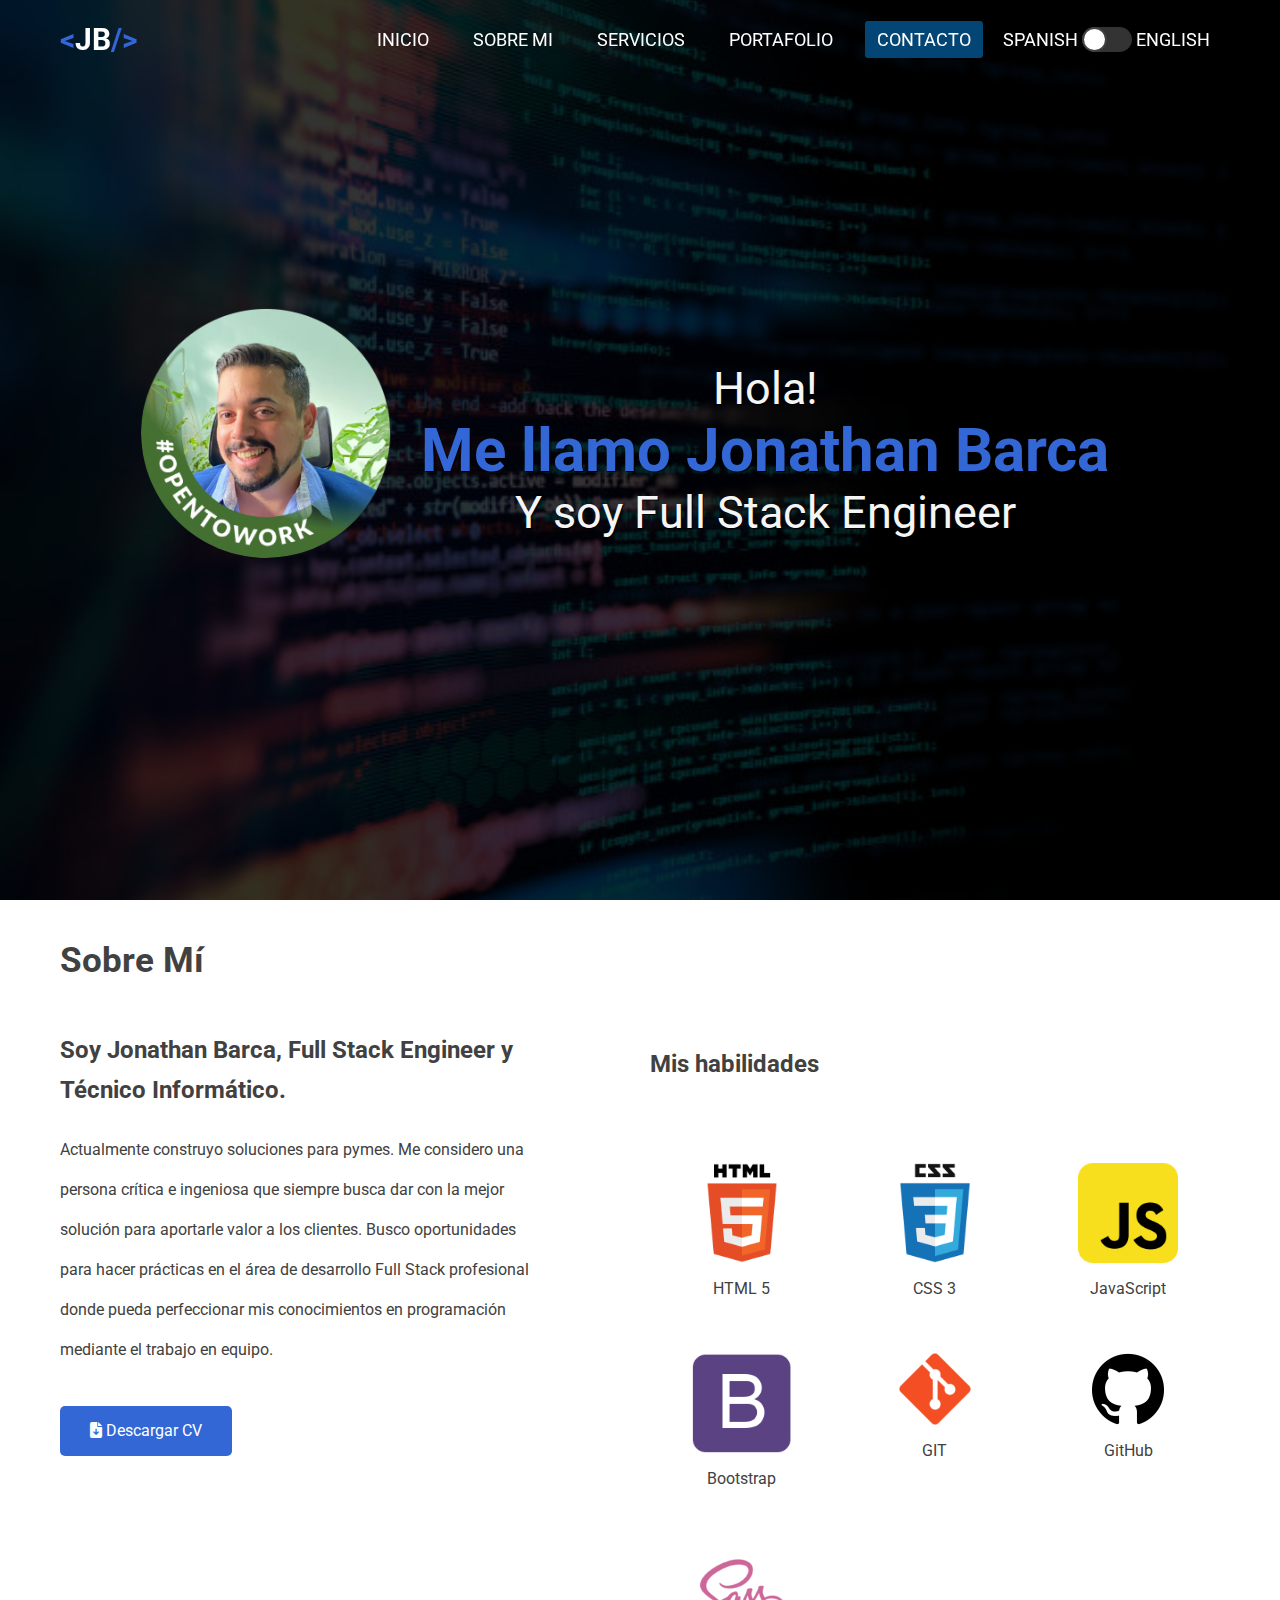
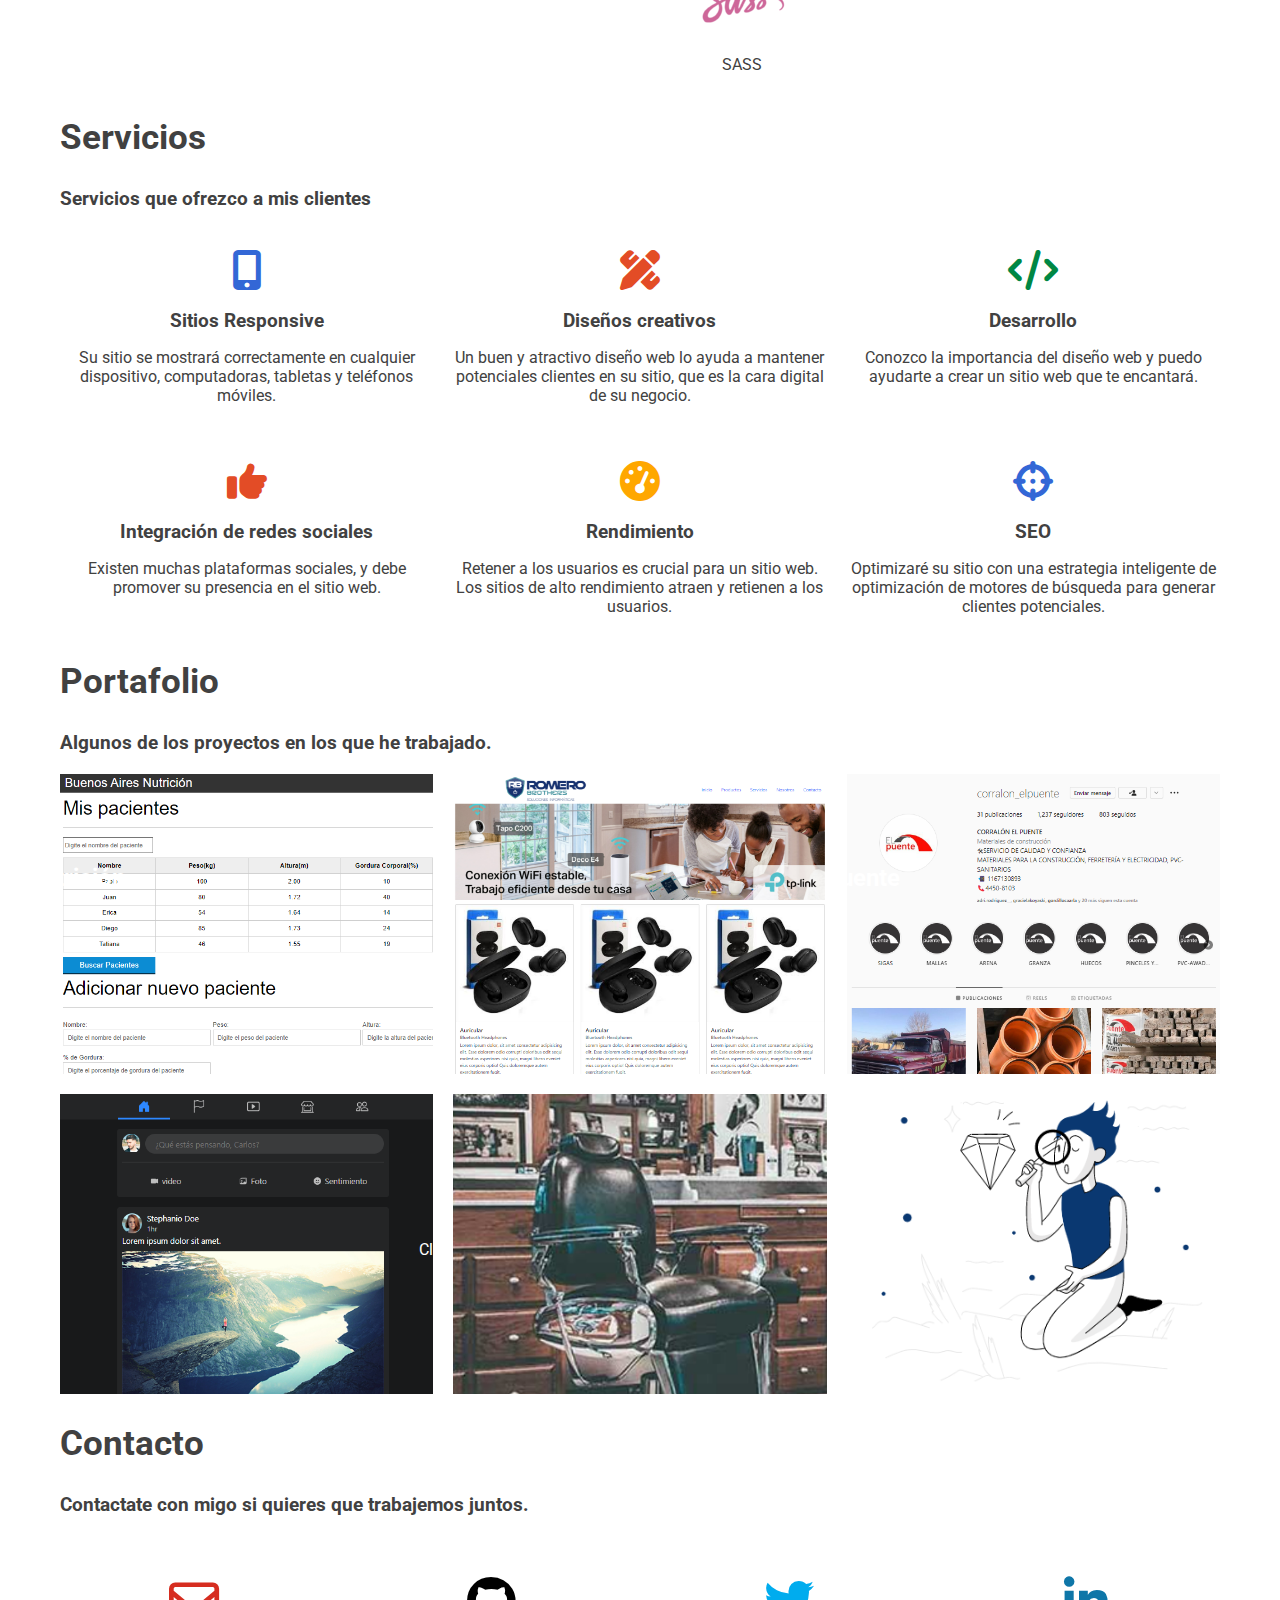
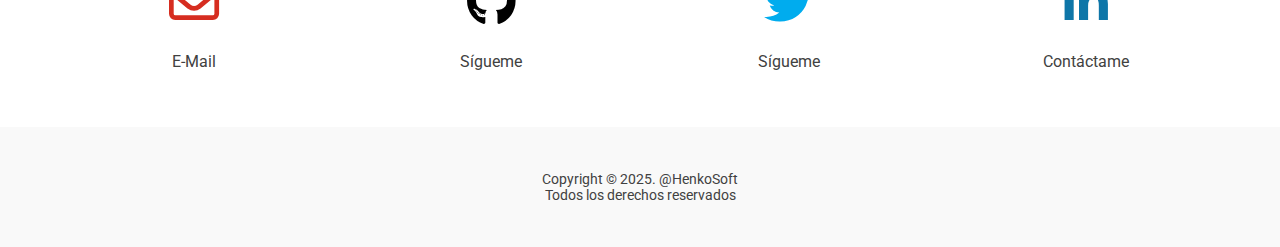
<file: index.html>
<!DOCTYPE html>
<html lang="es">
<head>
    <meta charset="UTF-8">
    <meta http-equiv="X-UA-Compatible" content="IE=edge">
    <meta name="viewport" content="width=device-width, initial-scale=1.0">
    <title>Jonathan Barca</title>
    <link rel="stylesheet" href="./css/reset.css">
    <link rel="stylesheet" href="./css/styles.css">
    <link rel="preconnect" href="https://fonts.googleapis.com">
    <link rel="preconnect" href="https://fonts.gstatic.com" crossorigin>
    <link href="https://fonts.googleapis.com/css2?family=Montserrat:wght@300;400;700&family=Open+Sans:wght@300;400;700&family=Roboto:ital,wght@0,400;1,100&display=swap" rel="stylesheet">
    <link rel="stylesheet" href="./assets/fontawesome/css/all.css">
    <link rel="apple-touch-icon" sizes="180x180" href="./assets/ico/apple-touch-icon.png">
    <link rel="icon" type="image/png" sizes="32x32" href="./assets/ico/favicon-32x32.png">
    <link rel="icon" type="image/png" sizes="16x16" href="./assets/ico/favicon-16x16.png">
</head>
<body>
    <header class="header">
        <nav class="header__nav">
            <a href="#home" class="logo nav-link"> JB </a>
            <button class="nav-toggle" aria-label="Abrir menu">
                <i class="fas fa-bars"></i>
            </button>
            <ul class="nav-menu">
                <li class="nav-menu-item">
                    <a href="#home" class="nav-menu-link nav-link">Inicio</a>
                </li>
                <li class="nav-menu-item">
                    <a href="#about" class="nav-menu-link nav-link">Sobre mi</a>
                </li>
                <li class="nav-menu-item">
                    <a href="#service" class="nav-menu-link nav-link">Servicios</a>
                </li>
                <li class="nav-menu-item">
                    <a href="#portfolio" class="nav-menu-link nav-link">Portafolio</a>
                </li>
                <li class="nav-menu-item">
                    <a href="#contact" class="nav-menu-link nav-link nav-menu-link_active">Contacto</a>
                </li>
                <li class="nav-menu-item">
                    <span class="es">Spanish</span>
                    <input type="checkbox" class="check">
                    <span class="en">English</span>
                </li>
            </ul>
        </nav>
    </header>
    <main class="main">
        <section id="home" class="home">
            <div class="home__background"></div>
            <picture class="home__picture">
              <img class="home__img" src="./img/foto_perfil_opentowork.png" alt="Foto de perfil">
            </picture>
            <div class="home__description">
              <span class="home__title--primary">Hola!</span>
              <h1 class="home__title">Me llamo Jonathan Barca</h1>
              <span class="home__title--secondary">Y soy Full Stack Engineer</span>
            </div>
        </section>
        <section id="about" class="about">
            <div class="container">
                <h2 class="about__title">Sobre Mí</h2>
                <div class="about__grid">
                    <div class="about__description">   
                        <h2>Soy Jonathan Barca, Full Stack Engineer y Técnico Informático.</h2>
                        <p>Actualmente construyo soluciones para pymes. Me considero una persona crítica e ingeniosa que siempre busca dar con la mejor solución para aportarle valor a los clientes. Busco oportunidades para hacer prácticas en el área de desarrollo Full Stack profesional donde pueda perfeccionar mis conocimientos en programación mediante el trabajo en equipo.</p>
                        <a class="about__button--cv" href="./assets/CV_ Jonathan_Walter_Romero_ES.pdf" download="Jonathan Romero CV"><span><i class="fa-sharp fa-solid fa-file-arrow-down"></i></span> Descargar CV</a>
                    </div>
                    <div class="about__skills">
                        <div class="skill__title">
                            <h2>Mis habilidades</h2>
                        </div>
                        <div class="skill__item">
                            <img src="./img/icon_html5.png" alt="icono">
                            <div class="skill__name">HTML 5</div>
                        </div>
                        <div class="skill__item">
                            <img src="./img/icon_css.png" alt="icono">
                            <div class="skill__name">CSS 3</div>
                        </div>
                        <div class="skill__item">
                            <img src="./img/icon_javascript.png" alt="icono">
                            <div class="skill__name">JavaScript</div>
                        </div>
                        <div class="skill__item">
                            <img src="./img/icon_bootstrap.png" alt="icono">
                            <div class="skill__name">Bootstrap</div>
                        </div>
                        <div class="skill__item">
                            <img src="./img/git_logo_icon.png" alt="icono">
                            <div class="skill__name">GIT</div>
                        </div>
                        <div class="skill__item">
                            <img src="./img/github-logo_icon.png" alt="icono">
                            <div class="skill__name">GitHub</div>
                        </div>
                        <div class="skill__item">
                            <img src="./img/sass_icon.png" alt="icono">
                            <div class="skill__name">SASS</div>
                        </div>
                    </div>
                </div>
            </div>                 
        </section>
        <section id="service" class="main__service">
            <div class="main__container">
                <h2 class="section__title">Servicios</h2>
                <h3 class="section__subtitle">Servicios que ofrezco a mis clientes</h3>
                <div class="services__grid">
                    <div class="services__item">
                        <i class="fa-solid fa-mobile-screen-button"></i>
                        <h3>Sitios Responsive</h3>
                        <p>Su sitio se mostrará correctamente en cualquier dispositivo, computadoras, tabletas y teléfonos móviles.</p>
                    </div>
                    <div class="services__item">
                        <i class="fa-solid fa-pen-ruler"></i>
                        <h3>Diseños creativos</h3>
                        <p>Un buen y atractivo diseño web lo ayuda a mantener potenciales clientes en su sitio, que es la cara digital de su negocio.</p>
                    </div>
                    <div class="services__item">
                        <i class="fa-solid fa-code"></i>
                        <h3>Desarrollo</h3>
                        <p>Conozco la importancia del diseño web y puedo ayudarte a crear un sitio web que te encantará.</p>
                    </div>
                    <div class="services__item">
                        <i class="fa-solid fa-thumbs-up"></i>
                        <h3>Integración de redes sociales</h3>
                        <p>Existen muchas plataformas sociales, y debe promover su presencia en el sitio web.</p>
                    </div>
                    <div class="services__item">
                        <i class="fa-solid fa-gauge-high"></i>
                        <h3>Rendimiento</h3>
                        <p>Retener a los usuarios es crucial para un sitio web. Los sitios de alto rendimiento atraen y retienen a los usuarios.</p>
                    </div>
                    <div class="services__item">
                        <i class="fa-solid fa-crosshairs"></i>
                        <h3>SEO</h3>
                        <p>Optimizaré su sitio con una estrategia inteligente de optimización de motores de búsqueda para generar clientes potenciales.</p>
                    </div>
                </div>
            </div>
        </section>
        <section id="portfolio" class="main__portfolio">
            <div class="portfolio__container">
                <h2 class="portfolio__title">Portafolio</h2>
                <h3 class="portfolio__subtitle">Algunos de los proyectos en los que he trabajado.</h3>
                <div class="portfolio__grid">
                    <div class="portfolio__item--one">
				        <h2>Bs. As. Nutrición</h2>
                        <p>Sitio web para el cálculo del IMC</p>
                        <div class="portfolio__buttons">
                            <a class="button" href="https://scrolldev.github.io/buenosAiresNutricion/" target="_blank">Website</a>
                            <a class="button" href="https://github.com/scrolldev/buenosAiresNutricion" target="_blank">Repository</a>  
                        </div>                              
                    </div>
                    <div class="portfolio__item--two">
                        <h2>Romero Brothers</h2>
                        <p>Tienda De Tecnología</p>
                        <div class="portfolio__buttons">
                            <a class="button" href="https://scrolldev.github.io/romeroBrothersWeb/" target="_blank">Website</a>
                            <a class="button" href="https://github.com/scrolldev/romeroBrothersWeb" target="_blank">Repository</a>  
                        </div>
                    </div>
                    <div class="portfolio__item--three">
                        <h2>Corralon El Puente</h2>
                        <p>Corralon de materiales</p>
                        <div class="portfolio__buttons">
                            <a class="button" href="https://scrolldev.github.io/corralonElPuente/" target="_blank">Website</a>
                            <a class="button" href="https://github.com/scrolldev/corralonElPuente" target="_blank">Repository</a>  
                        </div>
                    </div>
                    <div class="portfolio__item--four">
                        <h2>Red social</h2>
                        <p>Clon red social</p>
                        <div class="portfolio__buttons">
                            <a class="button" href="https://scrolldev.github.io/redSocial/" target="_blank">Website</a>
                            <a class="button" href="https://github.com/scrolldev/redSocial" target="_blank">Repository</a>  
                        </div>
                    </div>
                    <div class="portfolio__item--five">
                        <h2>Barbería Alura</h2>
                        <p>Negocio barbería</p>
                        <div class="portfolio__buttons">
                            <a class="button" href="https://scrolldev.github.io/barberiaAlura/" target="_blank">Website</a>
                            <a class="button" href="https://github.com/scrolldev/barberiaAlura" target="_blank">Repository</a>  
                        </div>
                    </div>
                    <div class="portfolio__item--six">
                        <h2>Encriptador</h2>
                        <p>Encriptador Alura</p>
                        <div class="portfolio__buttons">
                            <a class="button" href="https://scrolldev.github.io/encriptadorAlura/" target="_blank">Website</a>
                            <a class="button" href="https://github.com/scrolldev/encriptadorAlura" target="_blank">Repository</a>  
                        </div>
                    </div>
                </div>
            </div>
        </section>
        <section id="contact">
            <div class="main__contact">
                <h2 class="contact__title">Contacto</h2>
                <h3 class="contact__subtitle">Contactate con migo si quieres que trabajemos juntos.</h3>
                <div class="contact__grid">
                    <a href="mailto:jonathanbarca85@gmail.com" target="_blank" rel="nooponer noreferrer">
                        <div class="contact__item">
                            <i class="fa-regular fa-envelope"></i>
                            <p>E-Mail</p>
                        </div>
                    </a>  
                    <a href="https://github.com/scrolldev" target="_blank" rel="nooponer noreferrer">
                        <div class="contact__item">
                            <i class="fa-brands fa-github"></i>
                            <p>Sígueme</p>
                        </div>
                    </a>
                    <a href="https://twitter.com/jonathanwromero" target="_blank" rel="nooponer noreferrer">
                        <div class="contact__item">
                            <i class="fa-brands fa-twitter"></i>
                            <p>Sígueme</p>
                        </div>
                    </a>
                    <a href="www.linkedin.com/in/jonathanbarca" target="_blank" rel="nooponer noreferrer">
                        <div class="contact__item">
                            <i class="fa-brands fa-linkedin-in"></i>
                            <p>Contáctame</p>
                        </div>
                    </a>
                </div>
            </div>
        </section>
    </main>
    <footer class="footer">
        <div class="footer__container">
            <p>Copyright © 2025. 
                <a href="https://henkosoft.com/">@HenkoSoft</a>
                <br />
                Todos los derechos reservados
            </p>
        </div>
    </footer>
    <script src="./js/index.js"></script>
</body>
</html>
</file>
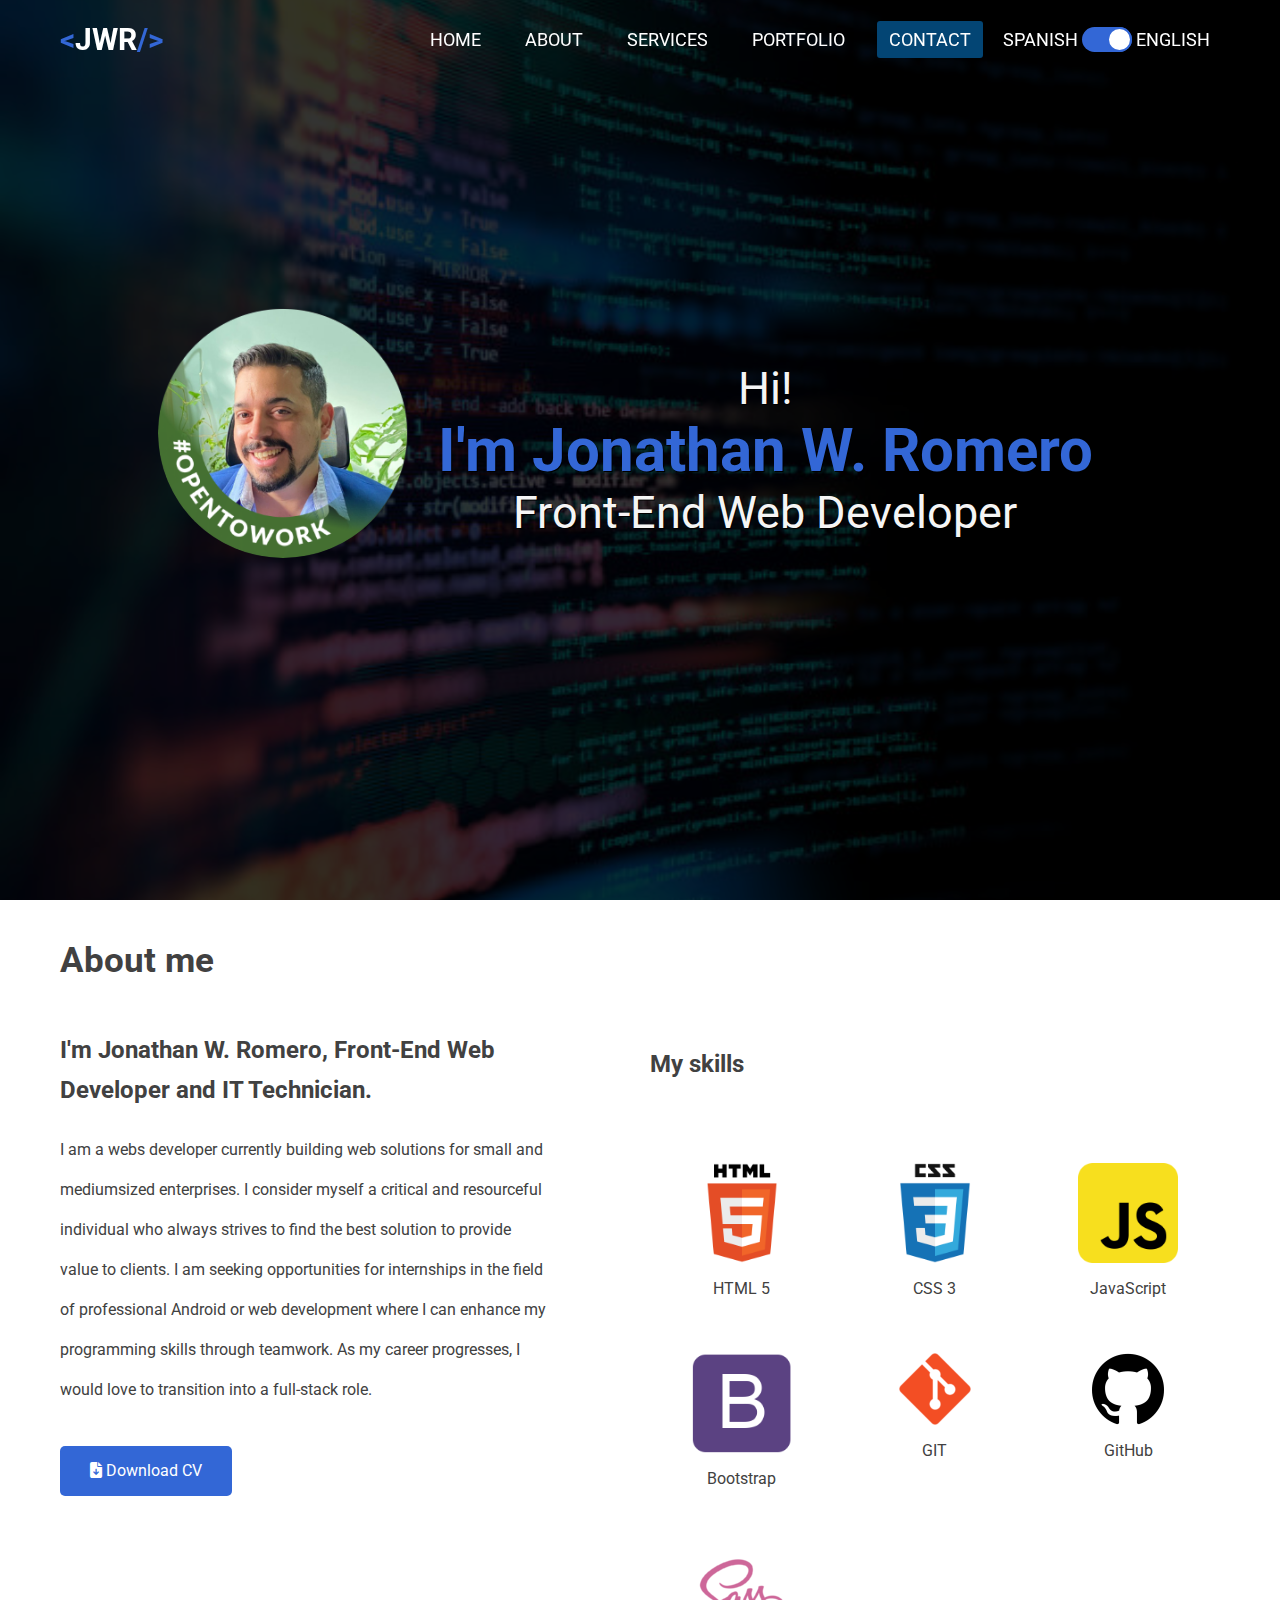
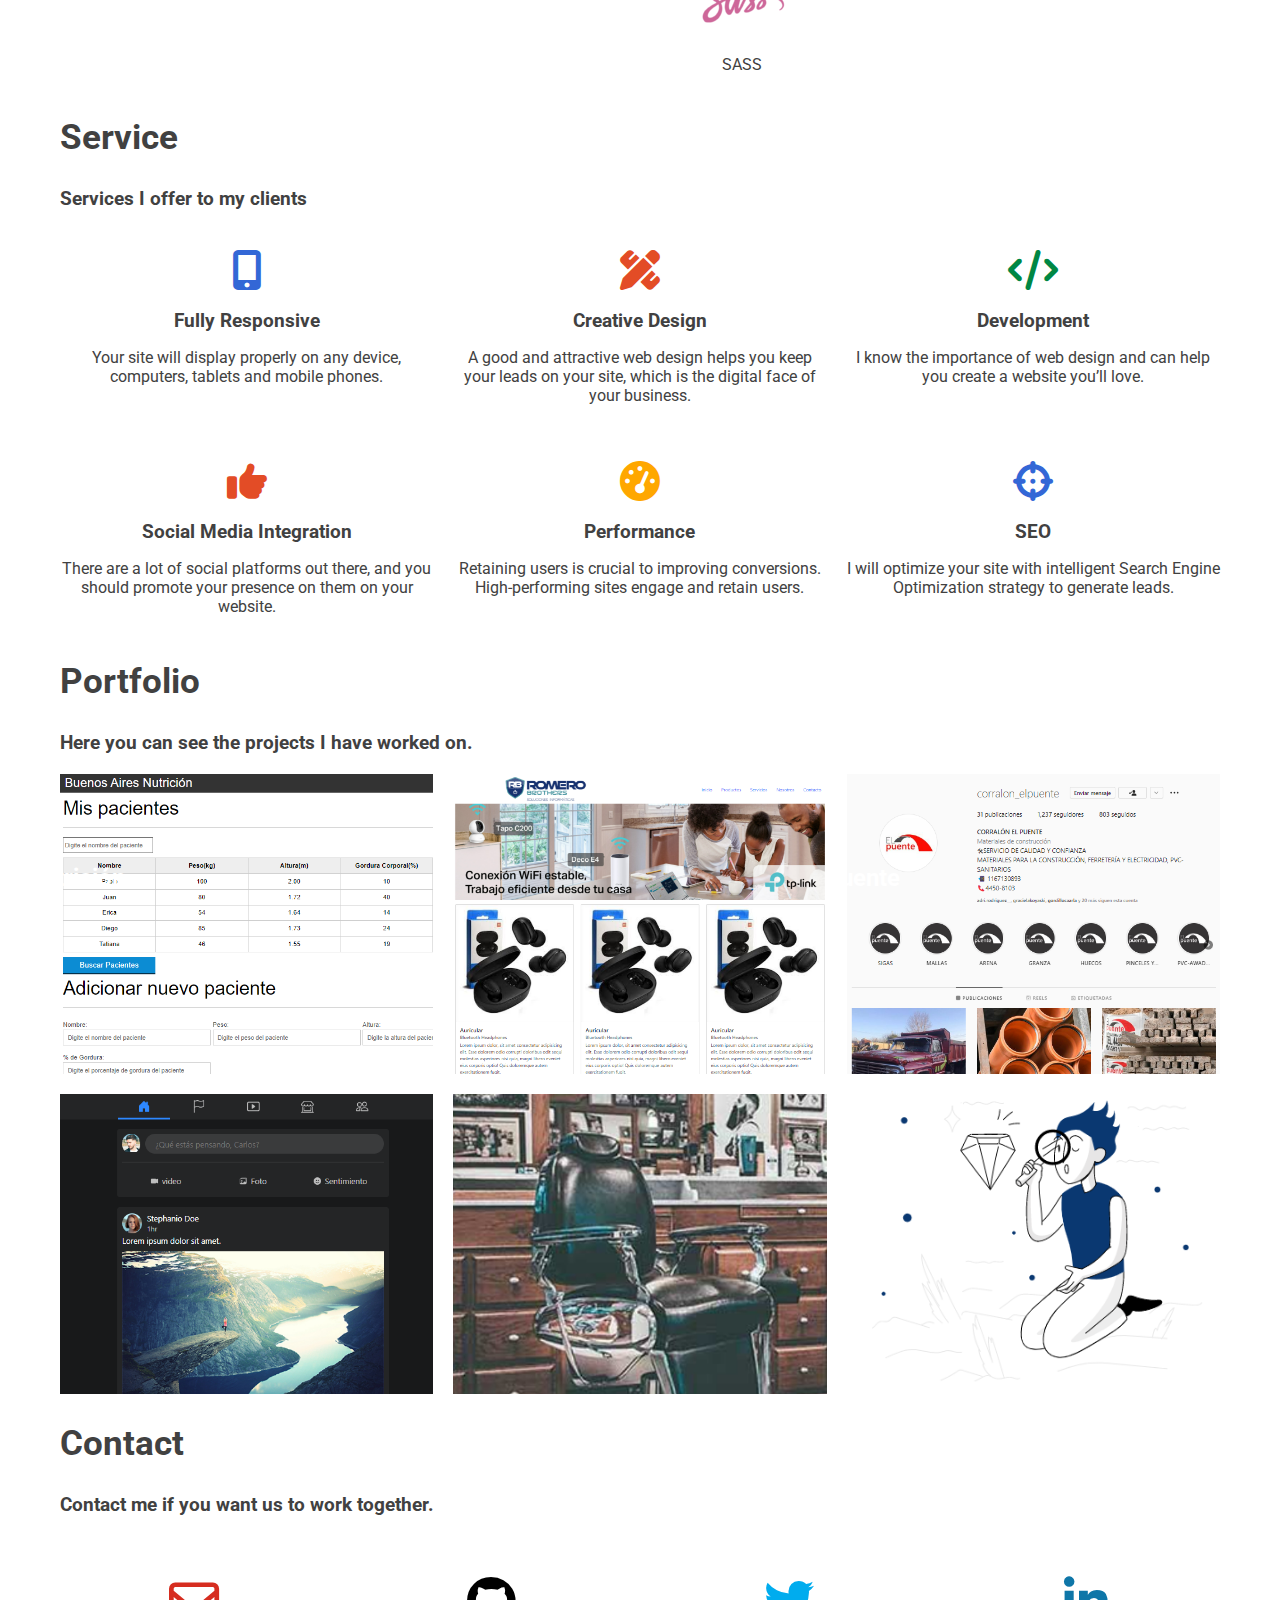
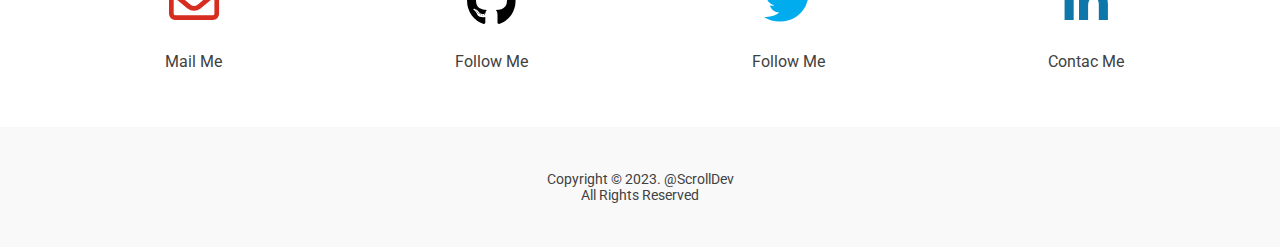
<file: en/index.html>
<!DOCTYPE html>
<html lang="en">
<head>
    <meta charset="UTF-8">
    <meta http-equiv="X-UA-Compatible" content="IE=edge">
    <meta name="viewport" content="width=device-width, initial-scale=1.0">
    <title>Jonathan W. Romero</title>
    <link rel="stylesheet" href="../css/reset.css">
    <link rel="stylesheet" href="../css/styles.css">
    <link rel="preconnect" href="https://fonts.googleapis.com">
    <link rel="preconnect" href="https://fonts.gstatic.com" crossorigin>
    <link href="https://fonts.googleapis.com/css2?family=Montserrat:wght@300;400;700&family=Open+Sans:wght@300;400;700&family=Roboto:ital,wght@0,400;1,100&display=swap" rel="stylesheet">
    <link rel="stylesheet" href="../assets/fontawesome/css/all.css">
    <link rel="apple-touch-icon" sizes="180x180" href="../assets/ico/apple-touch-icon.png">
    <link rel="icon" type="image/png" sizes="32x32" href="../assets/ico/favicon-32x32.png">
    <link rel="icon" type="image/png" sizes="16x16" href="../assets/ico/favicon-16x16.png">
</head>
<body>
    <header class="header">
        <nav class="header__nav">
            <a href="#home" class="logo nav-link"> JWR </a>
            <button class="nav-toggle" aria-label="Abrir menu">
                <i class="fas fa-bars"></i>
            </button>
            <ul class="nav-menu">
                <li class="nav-menu-item">
                    <a href="#home" class="nav-menu-link nav-link">Home</a>
                </li>
                <li class="nav-menu-item">
                    <a href="#about" class="nav-menu-link nav-link">About</a>
                </li>
                <li class="nav-menu-item">
                    <a href="#service" class="nav-menu-link nav-link">Services</a>
                </li>
                <li class="nav-menu-item">
                    <a href="#portfolio" class="nav-menu-link nav-link">Portfolio</a>
                </li>
                <li class="nav-menu-item">
                    <a href="#contact" class="nav-menu-link nav-link nav-menu-link_active">Contact</a>
                </li>
                <li class="nav-menu-item">
                    <span class="es">Spanish</span>
                    <input type="checkbox" class="check" checked>
                    <span class="en">English</span>
                </li>
            </ul>
        </nav>
    </header>
    <main class="main">
        <section id="home" class="home">
            <div class="home__background"></div>
            <picture class="home__picture">
              <img class="home__img" src="../img/foto_perfil_opentowork.png" alt="Foto de perfil">
            </picture>
            <div class="home__description">
              <span class="home__title--primary">Hi!</span>
              <h1 class="home__title">I'm Jonathan W. Romero</h1>
              <span class="home__title--secondary">Front-End Web Developer</span>
            </div>
        </section>
        <section id="about" class="about">
            <div class="container">
                <h2 class="about__title">About me</h2>
                <div class="about__grid">
                    <div class="about__description">   
                        <h2>I'm Jonathan W. Romero, Front-End Web Developer and IT Technician.</h2>
                        <p>I am a webs developer currently
                            building web solutions for small and mediumsized enterprises. I consider myself a critical and
                            resourceful individual who always strives to find
                            the best solution to provide value to clients.
                            I am seeking opportunities for internships in the
                            field of professional Android or web development
                            where I can enhance my programming skills
                            through teamwork. As my career progresses, I
                            would love to transition into a full-stack role.</p>
                        <a class="about__button--cv" href="../assets/CV_ Jonathan_Walter_Romero_EN.pdf" download="Jonathan Romero CV"><span><i class="fa-sharp fa-solid fa-file-arrow-down"></i></span> Download CV</a>
                    </div>
                    <div class="about__skills">
                        <div class="skill__title">
                            <h2>My skills</h2>
                        </div>
                        <div class="skill__item">
                            <img src="../img/icon_html5.png" alt="icono">
                            <div class="skill__name">HTML 5</div>
                        </div>
                        <div class="skill__item">
                            <img src="../img/icon_css.png" alt="icono">
                            <div class="skill__name">CSS 3</div>
                        </div>
                        <div class="skill__item">
                            <img src="../img/icon_javascript.png" alt="icono">
                            <div class="skill__name">JavaScript</div>
                        </div>
                        <div class="skill__item">
                            <img src="../img/icon_bootstrap.png" alt="icono">
                            <div class="skill__name">Bootstrap</div>
                        </div>
                        <div class="skill__item">
                            <img src="../img/git_logo_icon.png" alt="icono">
                            <div class="skill__name">GIT</div>
                        </div>
                        <div class="skill__item">
                            <img src="../img/github-logo_icon.png" alt="icono">
                            <div class="skill__name">GitHub</div>
                        </div>
                        <div class="skill__item">
                            <img src="../img/sass_icon.png" alt="icono">
                            <div class="skill__name">SASS</div>
                        </div>
                    </div>
                </div>
            </div>                 
        </section>
        <section id="service" class="main__service">
            <div class="main__container">
                <h2 class="section__title">Service</h2>
                <h3 class="section__subtitle">Services I offer to my clients</h3>
                <div class="services__grid">
                    <div class="services__item">
                        <i class="fa-solid fa-mobile-screen-button"></i>
                        <h3>Fully Responsive</h3>
                        <p>Your site will display properly on any device, computers, tablets and mobile phones.</p>
                    </div>
                    <div class="services__item">
                        <i class="fa-solid fa-pen-ruler"></i>
                        <h3>Creative Design</h3>
                        <p>A good and attractive web design helps you keep your leads on your site, which is the digital face of your business.</p>
                    </div>
                    <div class="services__item">
                        <i class="fa-solid fa-code"></i>
                        <h3>Development</h3>
                        <p>I know the importance of web design and can help you create a website you’ll love.</p>
                    </div>
                    <div class="services__item">
                        <i class="fa-solid fa-thumbs-up"></i>
                        <h3>Social Media Integration</h3>
                        <p>There are a lot of social platforms out there, and you should promote your presence on them on your website.</p>
                    </div>
                    <div class="services__item">
                        <i class="fa-solid fa-gauge-high"></i>
                        <h3>Performance</h3>
                        <p>Retaining users is crucial to improving conversions. High-performing sites engage and retain users.</p>
                    </div>
                    <div class="services__item">
                        <i class="fa-solid fa-crosshairs"></i>
                        <h3>SEO</h3>
                        <p>I will optimize your site with intelligent Search Engine Optimization strategy to generate leads.</p>
                    </div>
                </div>
            </div>
        </section>
        <section id="portfolio" class="main__portfolio">
            <div class="portfolio__container">
                <h2 class="portfolio__title">Portfolio</h2>
                <h3 class="portfolio__subtitle">Here you can see the projects I have worked on.</h3>
                <div class="portfolio__grid">
                    <div class="portfolio__item--one">
				        <h2>Bs. As. Nutrición</h2>
                        <p>Website for BMI calculation</p>
                        <div class="portfolio__buttons">
                            <a class="button" href="https://scrolldev.github.io/buenosAiresNutricion/" target="_blank">Website</a>
                            <a class="button" href="https://github.com/scrolldev/buenosAiresNutricion" target="_blank">Repository</a>  
                        </div>                              
                    </div>
                    <div class="portfolio__item--two">
                        <h2>Romero Brothers</h2>
                        <p>Computer room</p>
                        <div class="portfolio__buttons">
                            <a class="button" href="https://scrolldev.github.io/romeroBrothersWeb/" target="_blank">Website</a>
                            <a class="button" href="https://github.com/scrolldev/romeroBrothersWeb" target="_blank">Repository</a>  
                        </div>
                    </div>
                    <div class="portfolio__item--three">
                        <h2>Corralon El Puente</h2>
                        <p>Construction materials store</p>
                        <div class="portfolio__buttons">
                            <a class="button" href="https://scrolldev.github.io/corralonElPuente/" target="_blank">Website</a>
                            <a class="button" href="https://github.com/scrolldev/corralonElPuente" target="_blank">Repository</a>  
                        </div>
                    </div>
                    <div class="portfolio__item--four">
                        <h2>Social network</h2>
                        <p>Social Network Clone</p>
                        <div class="portfolio__buttons">
                            <a class="button" href="https://scrolldev.github.io/redSocial/" target="_blank">Website</a>
                            <a class="button" href="https://github.com/scrolldev/redSocial" target="_blank">Repository</a>  
                        </div>
                    </div>
                    <div class="portfolio__item--five">
                        <h2>Alura Barbershop</h2>
                        <p>Barbershop business</p>
                        <div class="portfolio__buttons">
                            <a class="button" href="https://scrolldev.github.io/barberiaAlura/" target="_blank">Website</a>
                            <a class="button" href="https://github.com/scrolldev/barberiaAlura" target="_blank">Repository</a>  
                        </div>
                    </div>
                    <div class="portfolio__item--six">
                        <h2>Encrypter</h2>
                        <p>Encrypter Alura</p>
                        <div class="portfolio__buttons">
                            <a class="button" href="https://scrolldev.github.io/encriptadorAlura/" target="_blank">Website</a>
                            <a class="button" href="https://github.com/scrolldev/encriptadorAlura" target="_blank">Repository</a>  
                        </div>
                    </div>
                </div>
            </div>
        </section>
        <section id="contact">
            <div class="main__contact">
                <h2 class="contact__title">Contact</h2>
                <h3 class="contact__subtitle">Contact me if you want us to work together.</h3>
                <div class="contact__grid">
                    <a href="mailto:jonathanwalterromero@gmail.com" target="_blank" rel="nooponer noreferrer">
                        <div class="contact__item">
                            <i class="fa-regular fa-envelope"></i>
                            <p>Mail Me</p>
                        </div>
                    </a>  
                    <a href="https://github.com/scrolldev" target="_blank" rel="nooponer noreferrer">
                        <div class="contact__item">
                            <i class="fa-brands fa-github"></i>
                            <p>Follow Me</p>
                        </div>
                    </a>
                    <a href="https://twitter.com/jonathanwromero" target="_blank" rel="nooponer noreferrer">
                        <div class="contact__item">
                            <i class="fa-brands fa-twitter"></i>
                            <p>Follow Me</p>
                        </div>
                    </a>
                    <a href="https://linkedin.com/in/jonathan-w-romero" target="_blank" rel="nooponer noreferrer">
                        <div class="contact__item">
                            <i class="fa-brands fa-linkedin-in"></i>
                            <p>Contac Me</p>
                        </div>
                    </a>
                </div>
            </div>
        </section>
    </main>
    <footer class="footer">
        <div class="footer__container">
            <p>Copyright © 2023. 
                <a href="#">@ScrollDev</a>
                <br />
                All Rights Reserved
            </p>
        </div>
    </footer>
    <script src="../js/index.js"></script>
</body>
</html>
</file>
<file: css/styles.css>
:root {
    --white: #ffffff;
    --grey: #414141;
    --red: #d62d20;
    --amarillo: #ffa700;
    --blue: #3367d6;
    --orange: #e34c26;
    --green: #008744;
    --blueReact: #61DBFB;
   }

a {
    text-decoration: none;
    color: var(--white);
}
  
a:hover {
    color: #bbbbbb;
}
   
html {
    scroll-behavior: smooth;
}   
   
section[id] {
    scroll-margin-top: 80px;
}

body {
	font-family: 'Roboto', sans-serif;
    /* background:var(--white);
    color: #f5f5f5; */
}

main {
    width: 100%;
}

/*The header starts here*/

.header {
    position: fixed;
    background: transparent;
    transition: 0.3s;
    display: flex;
    justify-content: space-between;
    width: 100%;
    z-index: 5;
}

header.scroll {
    background: rgba(0, 0, 0, 0.97);
}

.header__nav {
    width: 100%;
    display: inherit;
    justify-content: inherit;
    margin: 0 auto;
    padding: 0 20px;
    
}

.logo::before {
    content: "<";
    color: var(--blue);
}

.logo::after {
    content: "/>";
    color: var(--blue);
}

.nav-link {
    color: white;
    text-decoration: none;
}

.logo {
    font-size: 30px;
    font-weight: bold;
    padding: 0 40px;
    line-height: 80px;
    display:inherit;
}

.nav-menu {
    display: flex;
    margin-right: 40px;
    list-style: none;
}

.nav-menu-item {
   font-size: 18px; 
   margin: 0 10px;
   line-height: 80px;
   text-transform: uppercase;
}

.nav-menu-link {
    padding: 8px 12px;
    border-radius: 3px;
}

.nav-menu-link:hover, .nav-menu-link_active {
    background-color: #034574;
    transition: 0.5s;
}

.nav-toggle {
    color: white;
    background: none;
    border: none;
    font-size: 30px;
    padding: 0 20px;
    line-height: 60px;
    display: none;
    cursor: pointer;
    z-index: 1;
}

.en {
    color: var(--white);
}

.es {
    color: var(--white);
}

.check {
    position: relative;
    width: 50px;
    height: 19px;
}

.check:before {
    content:"";
    position: absolute;
    width: 50px;
    height: 25px;
    background: #333;
    border-radius: 25px;
}

.check:after {
    content:"";
    position: absolute;
    width: 25px;
    height: 25px;
    background: var(--white);
    border-radius: 25px;
    transition: 0.25s;
    border: 2px solid var(--grey);
    box-sizing: border-box;
}

.check:checked:after {
    left: 25px;
    border: 2px solid var(--blue);
}

.check:checked:before {
    background: var(--blue);
}

/*Here begins the first section of the main*/

.home {
    min-height: 100vh;
    display: flex;
    padding: 0 30px;
    justify-content: center;
    align-items: center;
    background: rgba(0, 0, 0, 0.8);
    position: relative;
}

.home__background {
    background-image: url(../img/Background-1.png);
    background-attachment: fixed;
    background-size: cover;
    background-position: center;
    height: 100%;
    width: 100%;
    position: absolute;
    z-index: -1;
}

.home__img {
    height: 250px;
    border-radius: 50%;
    margin: 0 0 30px;
}

.home__description {
    padding: 90px 0;
    text-align: center;
    padding: 0 30px 0 30px;
    
}

.home__title {
    font-size: 60px;
    text-shadow: 1px 1px black;
    color: var(--blue);
}

.home__title--primary, .home__title--secondary{
    font-size: 45px;
    color: #f5f5f5;
    text-shadow: 1px 1px black;
} 

/*Here begins the second section of the main*/

.container {
    width: 100%;
    display: inherit;
    max-width: 1200px;
    justify-content: inherit;
    margin: 0 auto;
    padding: 0 20px;
}

.about__title {
    color: var(--grey);
    font-size: 35px;
    margin-top: 40px;
    display: flex;
}

.about__grid {
    display: grid;
    grid-template-columns: 1fr 1fr;
    gap: 20px;
}

.about__description {
    text-align: left;
    color: var(--grey);
    padding-right: 80px;
    line-height: 40px;
}

.about__description h2 {
    color: var(--grey);
    margin: 20px 0;
}

p {
    display: block;
    margin-block-start: 1em;
    margin-block-end: 1em;
    margin-inline-start: 0px;
    margin-inline-end: 0px;
}

.about__button--cv {
    background: var(--blue);
    color: var(--white);
    padding: 5px 30px;
    display: inline-block;
    align-self: center;
    margin: 20px auto;
    font: bold;
    border-radius: 5px;
    text-decoration: none;
}

.about__skills {
    display: grid;
    grid-template-columns: 1fr 1fr 1fr;
    gap: 10px;
}

.skill__title {
    color: var(--grey);
    grid-column: span 3;
    text-align: left;
    margin: 20px 0;
}

.skill__item {
    font-size: 65px;
    color: var(--grey);
    padding: 35px;
    transition: all 0.3s;
    min-width: 130px;
    height: 180px;
    text-align: center;
}

.skill__item img {
    max-height: 100px;
    max-width: 100px;
}

.skill__name {
    font-size: 16px;
    text-align: center;
}

/*Here begins the services section*/

.main__service {
    /* padding: 90px 0; */
    text-align: center;
    background: white;
}

.main__container {
    width: 100%;
    display: inherit;
    max-width: 1200px;
    justify-content: inherit;
    margin: 0 auto;
    padding: 0 20px;
}

.services__grid {
    display: grid;
    grid-template-columns: 1fr 1fr 1fr;
    gap: 20px;
}

h2 {
    display: block;
    font-size: 1.5em;
    margin-block-start: 0.83em;
    margin-block-end: 0.83em;
    margin-inline-start: 0px;
    margin-inline-end: 0px;
    font-weight: bold;
}

.section__title {
    color: var(--grey);
    font-size: 35px;
    margin-bottom: 30px;
    display: flex;
}

.section__subtitle {
    color: var(--grey);
    text-align: start;
    margin-bottom: 20px;
}

.services__item i {
    transition: all 0.3s;
    font-size: 40px;
    margin: 20px 0;
}

.services__item h3 {
    color: var(--grey);
    margin-bottom: 15px;
}

.services__item p {
    color: var(--grey);
}

.fa-mobile-screen-button {
    color: var(--blue);
}

.fa-pen-ruler {
    color: var(--orange);
}

.fa-code {
    color: var(--green);
}

.fa-thumbs-up {
    color: var(--orange);
}

.fa-gauge-high {
    color: var(--amarillo);
}

.fa-crosshairs {
    color: var(--blue)
}

.fa-mobile-screen-button:hover {
    color: var(--grey);
}
.fa-pen-ruler:hover {
    color: var(--grey);
}

.fa-code:hover {
    color: var(--grey);
}

.fa-thumbs-up:hover {
    color: var(--grey);
}

.fa-gauge-high:hover {
    color: var(--grey);
}

.fa-crosshairs:hover {
    color: var(--grey);
}

/*Here begins the portfolio section*/

.portfolio__container {
    width: 100%;
    display: inherit;
    max-width: 1200px;
    justify-content: inherit;
    margin: 0 auto;
    padding: 0 20px;    
}

.portfolio__title {
    color: var(--grey);
    font-size: 35px;
    margin-bottom: 30px;
    display: flex;
}

.portfolio__subtitle {
    color: var(--grey);
    text-align: start;
    margin-bottom: 20px;
}

.portfolio__grid {
    display: grid;
    grid-template-columns: 1fr 1fr 1fr;
    grid-auto-rows: 300px;
    gap: 20px;
    text-align: center;
    overflow: hidden;
}

/* "Start card number one" */

.portfolio__item--one {
    background-image:url(../img/Bs._As._Nutricion.png);
    background-repeat: no-repeat;
    background-size: cover;
    overflow: hidden;
    color: var(--white);
    position: relative;
}

.portfolio__item--one:hover {
    background-color: rgb(50, 50, 50);
    background-blend-mode: soft-light;
    background-size: 120%, 110%;
}

.portfolio__item--one::before {
    position: absolute;
    top: 10px;
    left: 20px;
    content: "";
    width: 0;
    height: 2px;
    background-color: var(--white);
    transition: 0.6s;
}

.portfolio__item--one:hover::before {
    width: 80%;
}

.portfolio__item--one::after {
    position: absolute;
    bottom: 10px;
    right: 20px;
    content: "";
    width: 0;
    height: 2px;
    background-color: var(--white);
    transition: 0.6s;
}

.portfolio__item--one:hover::after {
    width: 80%;
}

.portfolio__item--one h2 {
    position: absolute;
    left: 50%;
    margin-left: -23%;
    top: 70px;
    transform: translateX(-120%);
}

.portfolio__item--one:hover h2 {
    transform: translateX(0%);
    transition: 0.6s;
}

.portfolio__item--one p {
    position: absolute;
    left: 50%;
    margin-left: -25%;
    top: 130px;
    transform: translateX(180%);
}

.portfolio__item--one:hover p {
    transform: translateX(0%);
    transition: 0.6s;
}

.portfolio__buttons {
    position: absolute;
    left: 50%;
    margin-left: -37%;
    top: 200px;
    transform: translateX(-120%);
}

.portfolio__item--one:hover .portfolio__buttons{
    transform: translateX(0%);
    transition: 0.6s;
}

.button {
    background: var(--blue);
    color: #f5f5f5;
    padding: 5px 10px;
    display: inline-block;
    margin: 0 20px 0 20px;
    text-decoration: none;
    border-radius: 20px;
}

/* "Fin card number one" */

.portfolio__item--two {
    background-image:url(../img/Romero_Brothers.png);
    background-repeat: no-repeat;
    background-size: cover;
    overflow: hidden;
    color: var(--white);
    position: relative;
}

.portfolio__item--two:hover {
    background-color: rgb(50, 50, 50);
    background-blend-mode: soft-light;
    background-size: 120%, 110%;
}

.portfolio__item--two::before {
    position: absolute;
    top: 10px;
    left: 20px;
    content: "";
    width: 0;
    height: 2px;
    background-color: var(--white);
    transition: 0.6s;
}

.portfolio__item--two:hover::before {
    width: 80%;
}

.portfolio__item--two::after {
    position: absolute;
    bottom: 10px;
    right: 20px;
    content: "";
    width: 0;
    height: 2px;
    background-color: var(--white);
    transition: 0.6s;
}

.portfolio__item--two:hover::after {
    width: 80%;
}

.portfolio__item--two h2 {
    position: absolute;
    left: 50%;
    margin-left: -25%;
    top: 70px;
    transform: translateX(-150%);
}

.portfolio__item--two:hover h2 {
    transform: translateX(0%);
    transition: 0.6s;
}

.portfolio__item--two p {
    position: absolute;
    left: 50%;
    margin-left: -15%;
    top: 130px;
    transform: translateX(250%);
}

.portfolio__item--two:hover p {
    transform: translateX(0%);
    transition: 0.6s;
}

.portfolio__buttons {
    position: absolute;
    left: 50%;
    margin-left: -35%;
    top: 200px;
    transform: translateX(-120%);
}

.portfolio__item--two:hover .portfolio__buttons{
    transform: translateX(0%);
    transition: 0.6s;
}

.button {
    background: var(--blue);
    color: #f5f5f5;
    padding: 5px 10px;
    display: inline-block;
    margin: 0 20px 0 20px;
    text-decoration: none;
    border-radius: 20px;
}

/* "Fin card number two" */

.portfolio__item--three {
    background-image:url(../img/corralon_el_puente.png);
    background-repeat: no-repeat;
    background-size: cover;
    overflow: hidden;
    color: var(--white);
    position: relative;
}

.portfolio__item--three:hover {
    background-color: rgb(50, 50, 50);
    background-blend-mode: soft-light;
    background-size: 120%, 110%;
}

.portfolio__item--three::before {
    position: absolute;
    top: 10px;
    left: 20px;
    content: "";
    width: 0;
    height: 2px;
    background-color: var(--white);
    transition: 0.6s;
}

.portfolio__item--three:hover::before {
    width: 80%;
}

.portfolio__item--three::after {
    position: absolute;
    bottom: 10px;
    right: 20px;
    content: "";
    width: 0;
    height: 2px;
    background-color: var(--white);
    transition: 0.6s;
}

.portfolio__item--three:hover::after {
    width: 80%;
}

.portfolio__item--three h2 {
    position: absolute;
    left: 50%;
    margin-left: -25%;
    top: 70px;
    transform: translateX(-120%);
}

.portfolio__item--three:hover h2 {
    transform: translateX(0%);
    transition: 0.6s;
}

.portfolio__item--three p {
    position: absolute;
    left: 50%;
    margin-left: -25%;
    top: 130px;
    transform: translateX(180%);
}

.portfolio__item--three:hover p {
    transform: translateX(0%);
    transition: 0.6s;
}

.portfolio__buttons {
    position: absolute;
    left: 50%;
    margin-left: -33%;
    top: 200px;
    transform: translateX(-120%);
}

.portfolio__item--three:hover .portfolio__buttons{
    transform: translateX(0%);
    transition: 0.6s;
}

.button {
    background: var(--blue);
    color: #f5f5f5;
    padding: 5px 10px;
    display: inline-block;
    margin: 0 20px 0 20px;
    text-decoration: none;
    border-radius: 20px;
}

/* "Fin card number three" */

.portfolio__item--four {
    background-image:url(../img/Red_Social.png);
    background-repeat: no-repeat;
    background-size: cover;
    overflow: hidden;
    color: var(--white);
    position: relative;
}

.portfolio__item--four:hover {
    background-color: rgb(50, 50, 50);
    background-blend-mode: soft-light;
    background-size: 120%, 110%;
}

.portfolio__item--four::before {
    position: absolute;
    top: 10px;
    left: 20px;
    content: "";
    width: 0;
    height: 2px;
    background-color: var(--white);
    transition: 0.6s;
}

.portfolio__item--four:hover::before {
    width: 80%;
}

.portfolio__item--four::after {
    position: absolute;
    bottom: 10px;
    right: 20px;
    content: "";
    width: 0;
    height: 2px;
    background-color: var(--white);
    transition: 0.6s;
}

.portfolio__item--four:hover::after {
    width: 80%;
}

.portfolio__item--four h2 {
    position: absolute;
    left: 50%;
    margin-left: -15%;
    top: 70px;
    transform: translateX(-220%);
}

.portfolio__item--four:hover h2 {
    transform: translateX(0%);
    transition: 0.6s;
}

.portfolio__item--four p {
    position: absolute;
    left: 50%;
    margin-left: -15%;
    top: 130px;
    transform: translateX(220%);
}

.portfolio__item--four:hover p {
    transform: translateX(0%);
    transition: 0.6s;
}

.portfolio__buttons {
    position: absolute;
    left: 50%;
    margin-left: -33%;
    top: 200px;
    transform: translateX(-120%);
}

.portfolio__item--four:hover .portfolio__buttons{
    transform: translateX(0%);
    transition: 0.6s;
}

/* "Fin card number four" */

.portfolio__item--five {
    background-image:url(../img/Barbería_Alura.png);
    background-repeat: no-repeat;
    background-size: cover;
    overflow: hidden;
    color: var(--white);
    position: relative;
}

.portfolio__item--five:hover {
    background-color: rgb(50, 50, 50);
    background-blend-mode: soft-light;
    background-size: 120%, 110%;
}

.portfolio__item--five::before {
    position: absolute;
    top: 10px;
    left: 20px;
    content: "";
    width: 0;
    height: 2px;
    background-color: var(--white);
    transition: 0.6s;
}

.portfolio__item--five:hover::before {
    width: 80%;
}

.portfolio__item--five::after {
    position: absolute;
    bottom: 10px;
    right: 20px;
    content: "";
    width: 0;
    height: 2px;
    background-color: var(--white);
    transition: 0.6s;
}

.portfolio__item--five:hover::after {
    width: 80%;
}

.portfolio__item--five h2 {
    position: absolute;
    left: 50%;
    margin-left: -15%;
    top: 70px;
    transform: translateX(-220%);
}

.portfolio__item--five:hover h2 {
    transform: translateX(0%);
    transition: 0.6s;
}

.portfolio__item--five p {
    position: absolute;
    left: 50%;
    margin-left: -15%;
    top: 130px;
    transform: translateX(220%);
}

.portfolio__item--five:hover p {
    transform: translateX(0%);
    transition: 0.6s;
}

.portfolio__buttons {
    position: absolute;
    left: 50%;
    margin-left: -33%;
    top: 200px;
    transform: translateX(-120%);
}

.portfolio__item--five:hover .portfolio__buttons{
    transform: translateX(0%);
    transition: 0.6s;
}

/* "Fin card number five" */

.portfolio__item--six {
    background-image:url(../img/Cifrador_Challenge_Alura_ONE.png);
    background-repeat: no-repeat;
    background-size: cover;
    overflow: hidden;
    color: var(--white);
    position: relative;
}

.portfolio__item--six:hover {
    background-color: rgb(50, 50, 50);
    background-blend-mode: soft-light;
    background-size: 120%, 110%;
}

.portfolio__item--six::before {
    position: absolute;
    top: 10px;
    left: 20px;
    content: "";
    width: 0;
    height: 2px;
    background-color: var(--white);
    transition: 0.6s;
}

.portfolio__item--six:hover::before {
    width: 80%;
}

.portfolio__item--six::after {
    position: absolute;
    bottom: 10px;
    right: 20px;
    content: "";
    width: 0;
    height: 2px;
    background-color: var(--white);
    transition: 0.6s;
}

.portfolio__item--six:hover::after {
    width: 80%;
}

.portfolio__item--six h2 {
    position: absolute;
    left: 50%;
    margin-left: -15%;
    top: 70px;
    transform: translateX(-220%);
}

.portfolio__item--six:hover h2 {
    transform: translateX(0%);
    transition: 0.6s;
}

.portfolio__item--six p {
    position: absolute;
    left: 50%;
    margin-left: -15%;
    top: 130px;
    transform: translateX(220%);
}

.portfolio__item--six:hover p {
    transform: translateX(0%);
    transition: 0.6s;
}

.portfolio__buttons {
    position: absolute;
    left: 50%;
    margin-left: -33%;
    top: 200px;
    transform: translateX(-120%);
}

.portfolio__item--six:hover .portfolio__buttons{
    transform: translateX(0%);
    transition: 0.6s;
}

/* "Fin card number six" */

.main__contact {
    width: 100%;
    display: inherit;
    max-width: 1200px;
    justify-content: inherit;
    margin: 0 auto;
    padding: 0 20px;
    text-align: center;
}

.contact__title {
    color: var(--grey);
    font-size: 35px;
    margin-bottom: 30px;
    display: flex;
}

.contact__subtitle {
    color: var(--grey);
    text-align: start;
    margin-bottom: 20px;
}

.contact__grid {
    display: grid;
    grid-template-columns: 1fr 1fr 1fr 1fr;
    gap: 30px;
  }
  
  .contact__item {
    color: var(--grey);
    padding: 40px;
    transition: all 0.3s;
  }
  
  .fa-envelope{
    color: var(--red);
  }
  
  .fa-github{
    color: black;
  }
  
  .fa-twitter{
    color: #00acee;
  }
  
  .fa-linkedin-in{
    color:#0e76a8  ;
  }
  
  .contact__item i {
    font-size: 50px;
    margin-bottom: 10px;
  }
  
  .fa-envelope:hover {
    transition: all 0.3s;
    color: var(--grey);
  }
  .fa-github:hover {
    transition: all 0.3s;
    color: var(--grey);
  }
  .fa-twitter:hover {
    transition: all 0.3s;
    color: var(--grey);
  }
  .fa-linkedin-in:hover {
    transition: all 0.3s;
    color: var(--grey);
  }
  .active a {
    color: #f5f5f5;
  }
  
  .footer {
    color: var(--grey);
    background-color: rgba(245,245,245,0.6);
    padding: 30px;
    text-align: center;
    font-size: 14px;
  }
  
  .footer a {
    color: var(--grey);
  }
  
  .footer a:hover {
    color: var(--blue);
  }

@media (max-width: 768px) {
    /*Aqui comienza el Home*/
    .header {
        height: 60px;
    }
    .logo {
        font-size: 25px;
        padding: 0 20px;
        line-height: 60px;
    }
    .nav-menu {
        flex-direction: column;
        margin-right: 20px;
        background-color: rgba(0, 0, 0, 0.97);
        position: fixed;
        left: 0;
        /* top: 60px; */
        width: 100%;
        align-items: center;
        height: calc(100% - 60px);
        overflow-y: auto;
        left: 100%;
        transition: left 0.3s;
    }
    .nav-menu-item {
        line-height: 70px;
    }
    .nav-menu-link:hover, .nav-menu-link_active {
       background: none;
       color: #83c5f7; 
    }
    .nav-toggle {
        display: block;
    }
    .nav-menu_visible {
        left: 0;
    }
    .home {
        flex-direction: column;
        text-align: center;
    }
    .home__picture {
        align-items: center;
    }
    .home__title {
        font-size: 30px; 
    } 
    .home__title--primary, .home__title--secondary{
        font-size: 25px;     
    } 

    /*Aqui comienza el About*/

    .about__grid {
        display: grid;
        grid-template-columns: 1fr;
        gap: 20px;
    }
    .skill__item {
        font-size: 50px;
        padding: 0;
        transition: all 0.3s;
        min-width: 75px;
        height: 150px;
    }

    /*Aqui comienza section service*/

    .main__service {
        padding: 0;
        
    }
    .services__grid {
        grid-template-columns: 1fr;
    }

    /*Aqui comienza section portfolio*/

    .portfolio__grid {
        grid-template-columns: 1fr;
    }
    
    /*Aqui comienza section contact*/

    .contact__grid {
        grid-template-columns: 1fr 1fr;
    }
}
</file>
